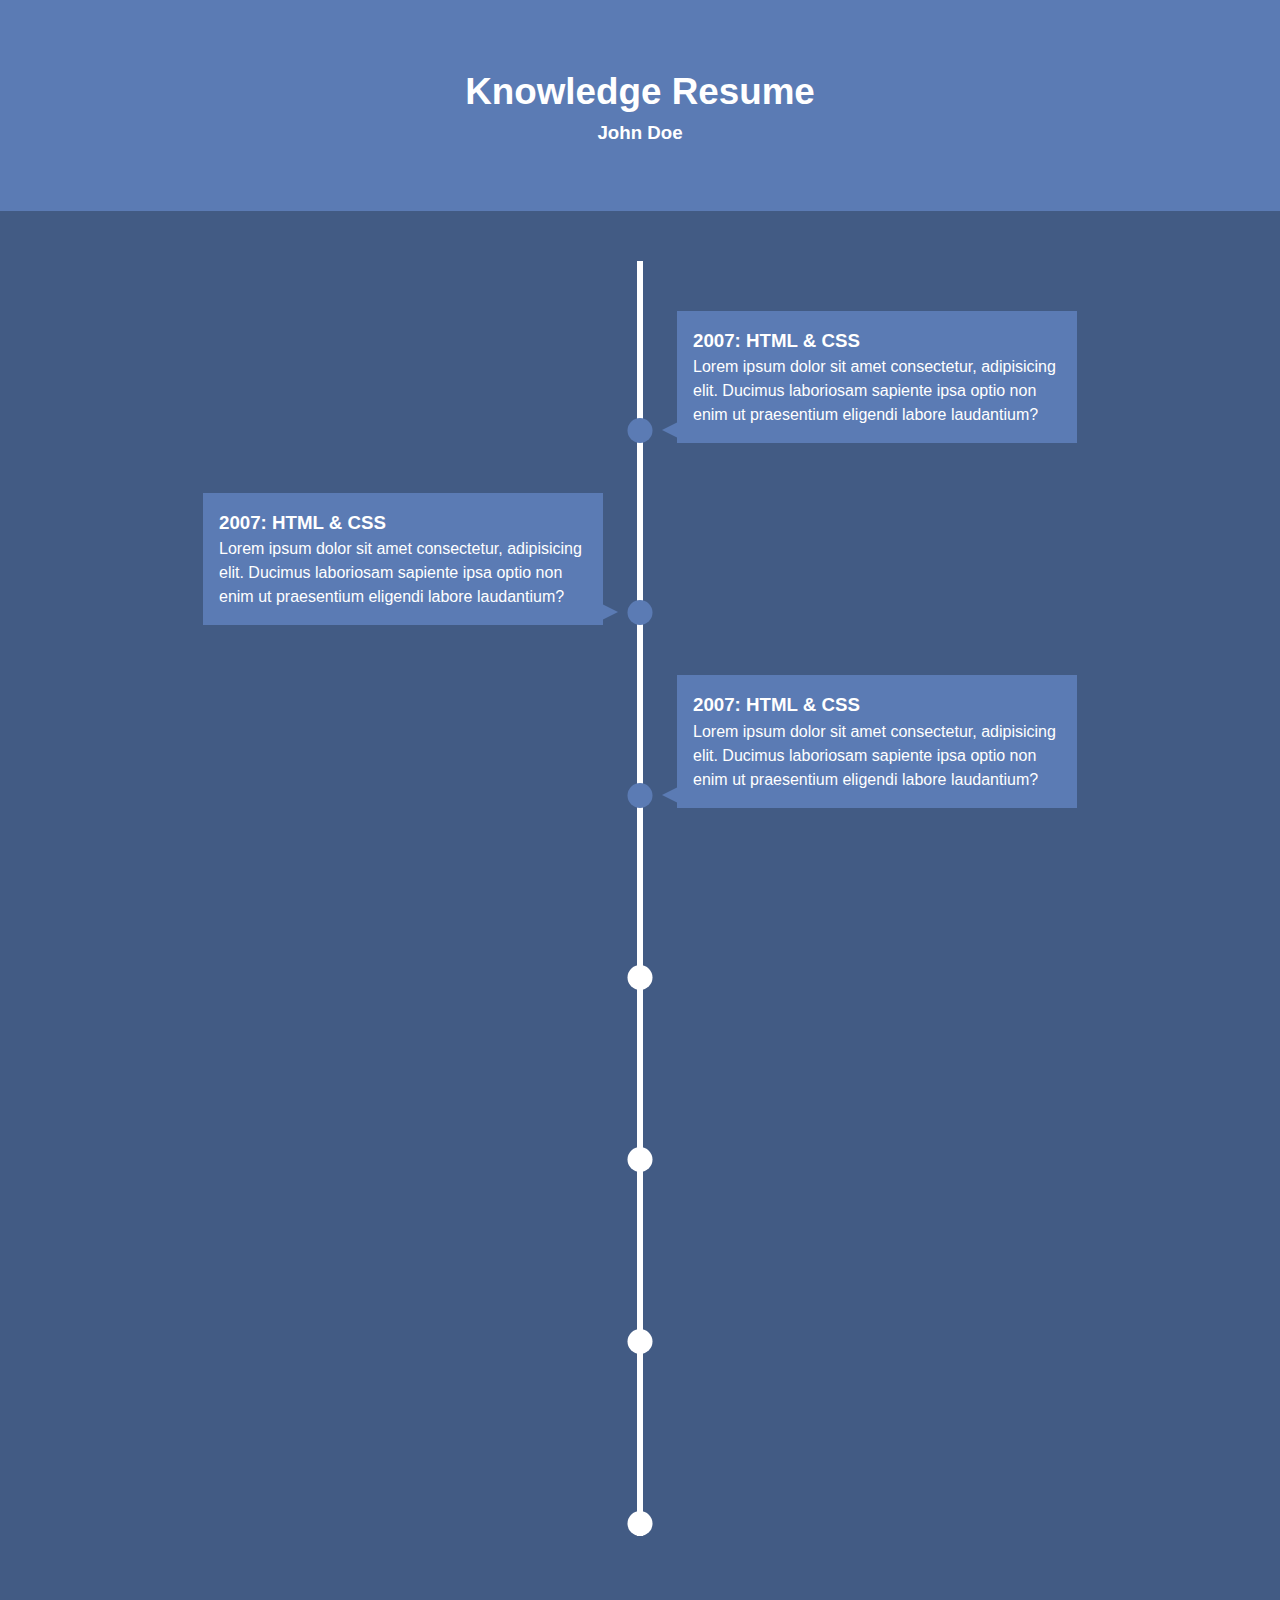
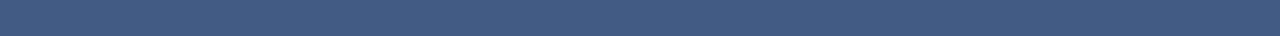
<file: knowledge-timeline/index.html>
<!DOCTYPE html>
<html lang="en">
  <head>
    <meta charset="UTF-8" />
    <meta name="viewport" content="width=device-width, initial-scale=1.0" />
    <meta http-equiv="X-UA-Compatible" content="ie=edge" />
    <link
      rel="stylesheet"
      href="https://cdnjs.cloudflare.com/ajax/libs/font-awesome/5.11.2/css/all.css"
      integrity="sha256-46qynGAkLSFpVbEBog43gvNhfrOj+BmwXdxFgVK/Kvc="
      crossorigin="anonymous"
    />
    <link rel="stylesheet" href="style.css" />
    <title>Knowledge Timeline</title>
  </head>
  <body>
    <header id="main-header">
      <div class="container">
        <h1><i class="fas fa-brain"></i> Knowledge Resume</h1>
        <h3><i class="fas fa-user"></i> John Doe</h3>
      </div>
    </header>
    <Section id="timeline">
      <ul>
        <li>
          <div>
            <h3><i class="fas fa-chevron-right"></i> 2007: HTML & CSS</h3>
            <p>
              Lorem ipsum dolor sit amet consectetur, adipisicing elit. Ducimus
              laboriosam sapiente ipsa optio non enim ut praesentium eligendi
              labore laudantium?
            </p>
          </div>
        </li>
        <li>
          <div>
            <h3><i class="fas fa-chevron-right"></i> 2007: HTML & CSS</h3>
            <p>
              Lorem ipsum dolor sit amet consectetur, adipisicing elit. Ducimus
              laboriosam sapiente ipsa optio non enim ut praesentium eligendi
              labore laudantium?
            </p>
          </div>
        </li>
        <li>
          <div>
            <h3><i class="fas fa-chevron-right"></i> 2007: HTML & CSS</h3>
            <p>
              Lorem ipsum dolor sit amet consectetur, adipisicing elit. Ducimus
              laboriosam sapiente ipsa optio non enim ut praesentium eligendi
              labore laudantium?
            </p>
          </div>
        </li>
        <li>
          <div>
            <h3><i class="fas fa-chevron-right"></i> 2007: HTML & CSS</h3>
            <p>
              Lorem ipsum dolor sit amet consectetur, adipisicing elit. Ducimus
              laboriosam sapiente ipsa optio non enim ut praesentium eligendi
              labore laudantium?
            </p>
          </div>
        </li>
        <li>
          <div>
            <h3><i class="fas fa-chevron-right"></i> 2007: HTML & CSS</h3>
            <p>
              Lorem ipsum dolor sit amet consectetur, adipisicing elit. Ducimus
              laboriosam sapiente ipsa optio non enim ut praesentium eligendi
              labore laudantium?
            </p>
          </div>
        </li>
        <li>
          <div>
            <h3><i class="fas fa-chevron-right"></i> 2007: HTML & CSS</h3>
            <p>
              Lorem ipsum dolor sit amet consectetur, adipisicing elit. Ducimus
              laboriosam sapiente ipsa optio non enim ut praesentium eligendi
              labore laudantium?
            </p>
          </div>
        </li>
        <li>
          <div>
            <h3><i class="fas fa-chevron-right"></i> 2007: HTML & CSS</h3>
            <p>
              Lorem ipsum dolor sit amet consectetur, adipisicing elit. Ducimus
              laboriosam sapiente ipsa optio non enim ut praesentium eligendi
              labore laudantium?
            </p>
          </div>
        </li>
      </ul>
    </Section>
    <script src="main.js"></script>
  </body>
</html>
</file>
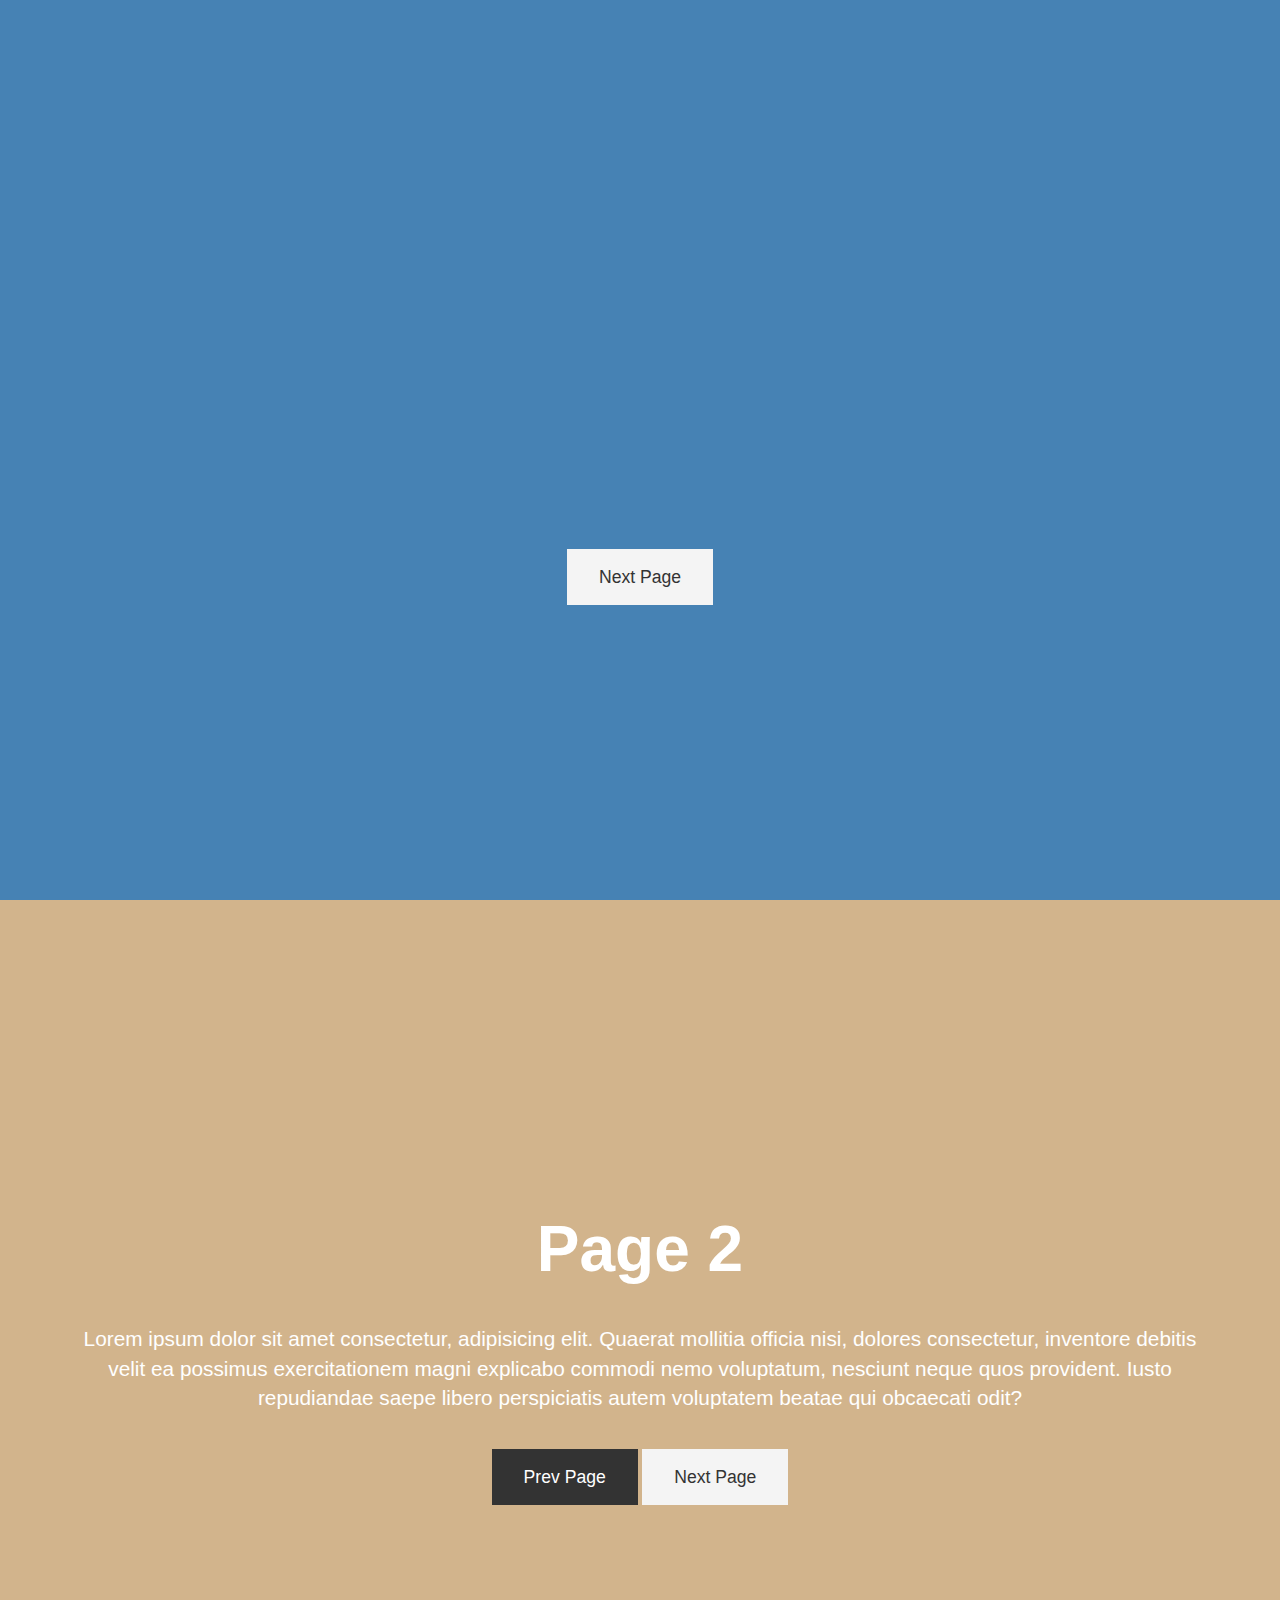
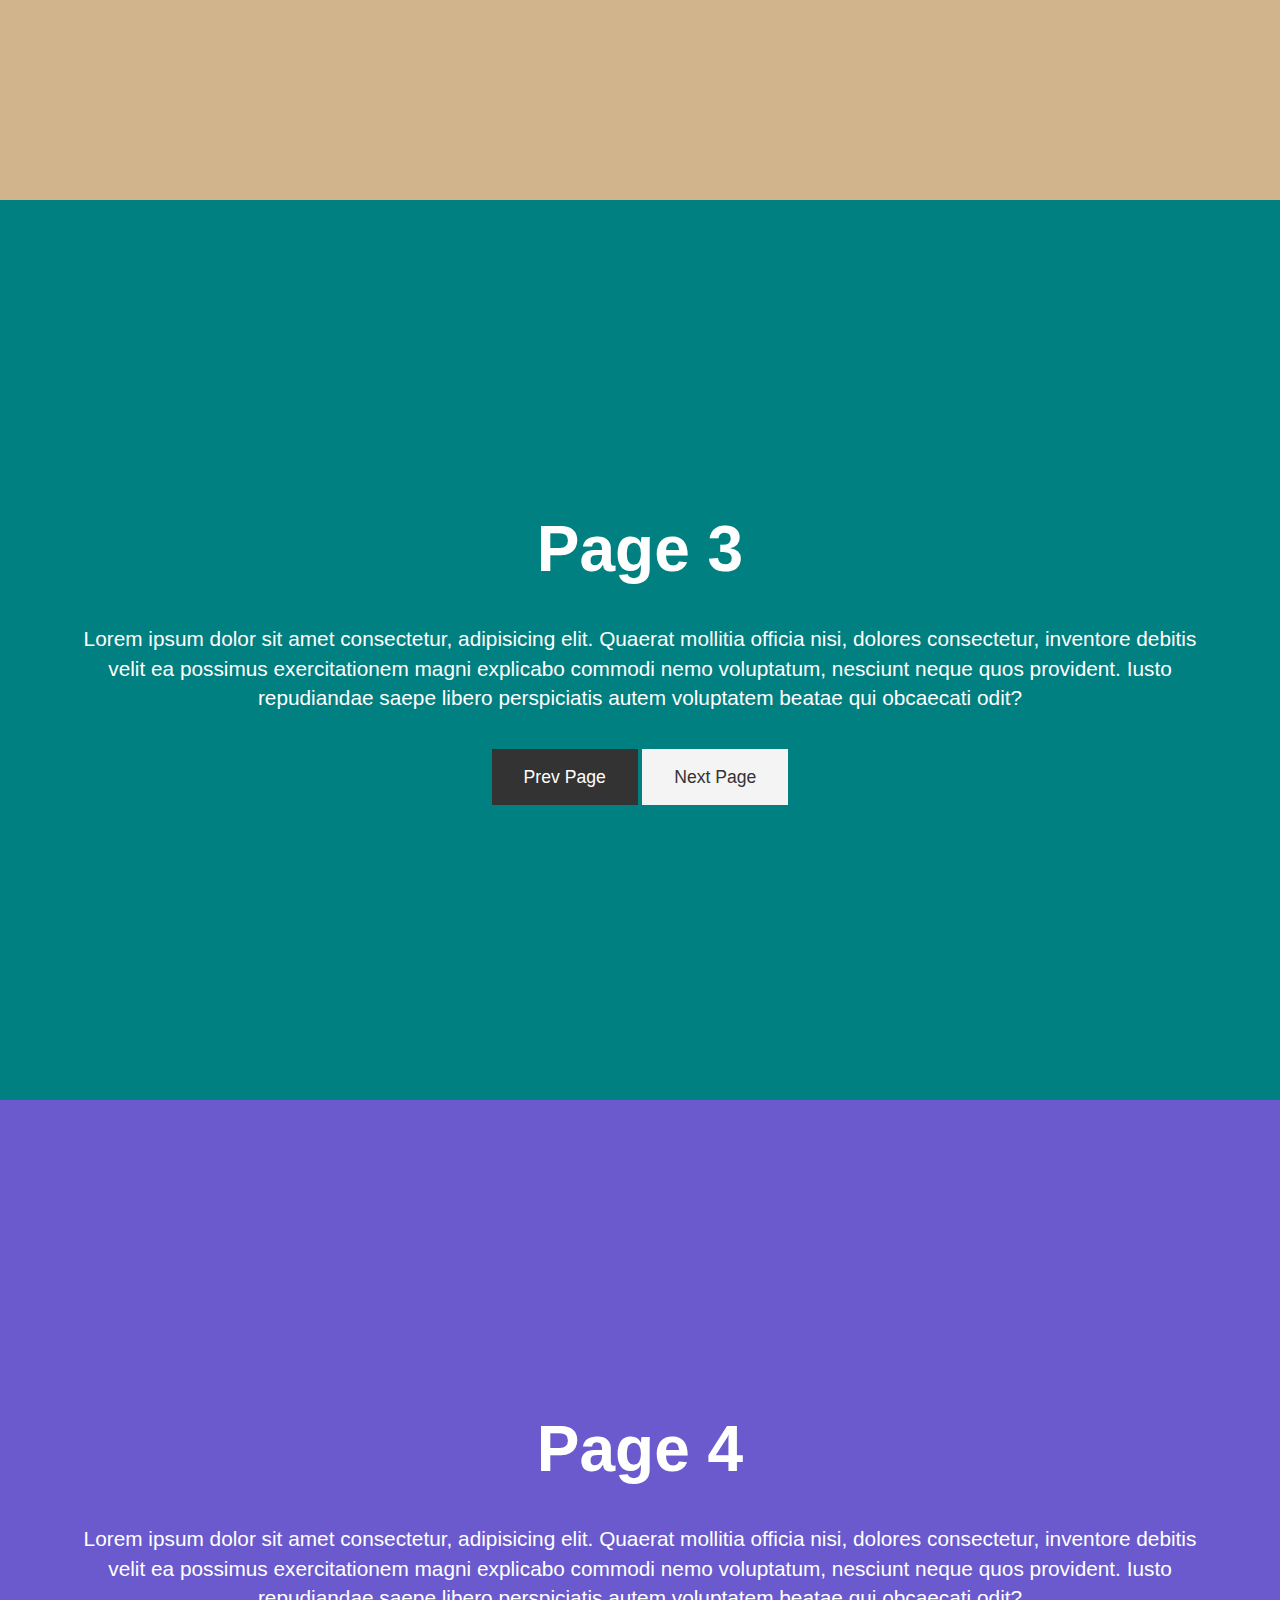
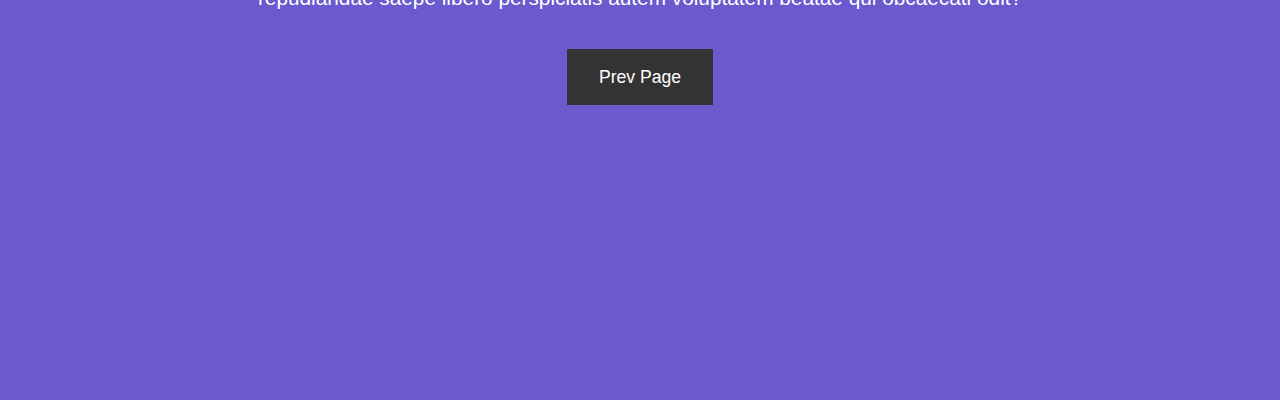
<file: Presentation/index.html>
<!DOCTYPE html>
<html lang="en">
  <head>
    <meta charset="UTF-8" />
    <meta name="viewport" content="width=device-width, initial-scale=1.0" />
    <meta http-equiv="X-UA-Compatible" content="ie=edge" />
    <link
      rel="stylesheet"
      href="https://cdnjs.cloudflare.com/ajax/libs/font-awesome/5.11.2/css/all.css"
      integrity="sha256-46qynGAkLSFpVbEBog43gvNhfrOj+BmwXdxFgVK/Kvc="
      crossorigin="anonymous"
    />
    <link rel="stylesheet" href="style.css" />
    <title>Presentation</title>
  </head>
  <body>
    <!-- page 1 Intro -->
    <section id="page-1" class="page">
      <h1>Welcome To My Presentation</h1>
      <p>
        Lorem ipsum dolor sit amet consectetur, adipisicing elit. Quaerat
        mollitia officia nisi, dolores consectetur, inventore debitis velit ea
        possimus exercitationem magni explicabo commodi nemo voluptatum,
        nesciunt neque quos provident. Iusto repudiandae saepe libero
        perspiciatis autem voluptatem beatae qui obcaecati odit?
      </p>
      <div>
        <a href="#page-2" class="btn">
          Next Page <i class="fas fa-arrow-circle-down"></i>
        </a>
      </div>
    </section>
    <!-- page 2 -->
    <section id="page-2" class="page">
      <h1>Page 2</h1>
      <p>
        Lorem ipsum dolor sit amet consectetur, adipisicing elit. Quaerat
        mollitia officia nisi, dolores consectetur, inventore debitis velit ea
        possimus exercitationem magni explicabo commodi nemo voluptatum,
        nesciunt neque quos provident. Iusto repudiandae saepe libero
        perspiciatis autem voluptatem beatae qui obcaecati odit?
      </p>
      <div>
        <a href="#page-1" class="btn btn-dark">
          Prev Page <i class="fas fa-arrow-circle-up"></i>
        </a>
        <a href="#page-3" class="btn">
          Next Page <i class="fas fa-arrow-circle-down"></i>
        </a>
      </div>
    </section>
    <!-- page 3 -->
    <section id="page-3" class="page">
      <h1>Page 3</h1>
      <p>
        Lorem ipsum dolor sit amet consectetur, adipisicing elit. Quaerat
        mollitia officia nisi, dolores consectetur, inventore debitis velit ea
        possimus exercitationem magni explicabo commodi nemo voluptatum,
        nesciunt neque quos provident. Iusto repudiandae saepe libero
        perspiciatis autem voluptatem beatae qui obcaecati odit?
      </p>
      <div>
        <a href="#page-2" class="btn btn-dark">
          Prev Page <i class="fas fa-arrow-circle-up"></i>
        </a>
        <a href="#page-4" class="btn">
          Next Page <i class="fas fa-arrow-circle-down"></i>
        </a>
      </div>
    </section>
    <!-- page 4 -->
    <section id="page-4" class="page">
      <h1>Page 4</h1>
      <p>
        Lorem ipsum dolor sit amet consectetur, adipisicing elit. Quaerat
        mollitia officia nisi, dolores consectetur, inventore debitis velit ea
        possimus exercitationem magni explicabo commodi nemo voluptatum,
        nesciunt neque quos provident. Iusto repudiandae saepe libero
        perspiciatis autem voluptatem beatae qui obcaecati odit?
      </p>
      <div>
        <a href="#page-3" class="btn btn-dark">
          Prev Page <i class="fas fa-arrow-circle-up"></i>
        </a>
      </div>
    </section>
    <script
      src="https://cdnjs.cloudflare.com/ajax/libs/jquery/3.3.1/jquery.min.js"
      integrity="sha256-FgpCb/KJQlLNfOu91ta32o/NMZxltwRo8QtmkMRdAu8="
      crossorigin="anonymous"
    ></script>
    <!-- local JS File -->
    <script src="./main.js"></script>
  </body>
</html>
</file>
<file: knowledge-timeline/style.css>
:root {
  --primary-color: #425b84;
  --secondary-color: #5b7bb4;
  --max-width: 1100px;
}

* {
  margin: 0;
  padding: 0;
  box-sizing: border-box;
}

body {
  font: normal 1rem/1.5 "Arial", sans-serif;
  background: var(--primary-color);
  color: #fff;
  overflow-x: hidden;
  padding-bottom: 50px;
}

#main-header {
  background: var(--secondary-color);
  padding: 4rem 0;
}

.container {
  max-width: var(--max-width);
  margin: 0 auto;
  text-align: center;
}

h1 {
  font-size: 2.3rem;
}

/* create line */
#timeline ul {
  background: var(--primary-color);
  padding: 50px 0;
}

#timeline ul li {
  list-style: none;
  position: relative;
  width: 6px;
  margin: 0 auto;
  padding-top: 50px;
  background: #fff;
}

/* boxes */
#timeline ul li div {
  position: relative;
  bottom: 0;
  width: 400px;
  padding: 1rem;
  background: var(--secondary-color);
  transition: all 0.5s ease-in-out;
  /* js */
  visibility: hidden;
  opacity: 0;
}

/* right side */
#timeline ul li:nth-child(odd) div {
  left: 40px;
  /* js */
  transform: translate(200px, 0);
}

/* left side */
#timeline ul li:nth-child(even) div {
  left: -434px;
  /* js */
  transform: translate(-200px, 0);
}

/* dots */
#timeline ul li:after {
  content: "";
  position: absolute;
  left: 50%;
  bottom: 0;
  width: 25px;
  height: 25px;
  background: inherit;
  transform: translateX(-50%);
  border-radius: 50%;
  transition: background 0.5s ease-in-out;
}

/* arrows base */
#timeline div:before {
  content: "";
  position: absolute;
  bottom: 5px;
  width: 0;
  height: 0;
  border-style: solid;
}

/* right side arrows */
#timeline ul li:nth-child(odd) div:before {
  left: -15px;
  border-width: 8px 16px 8px 0;
  border-color: transparent var(--secondary-color) transparent transparent;
}

/* left side arrows */
#timeline ul li:nth-child(even) div:before {
  right: -15px;
  border-width: 8px 0 8px 16px;
  border-color: transparent transparent transparent var(--secondary-color);
}

/* js show boxes */
#timeline ul li.show div {
  transform: none;
  visibility: visible;
  opacity: 1;
}

#timeline ul li.show:after {
  background: var(--secondary-color);
}

@media (max-width: 900px) {
  #timeline ul li div {
    width: 250px;
  }
  #timeline ul li:nth-child(even) div {
    left: -284px;
  }
}

@media (max-width: 600px) {
  #timeline ul li {
    margin-left: 20px;
  }

  #timeline ul li div {
    width: calc(100vw - 90px);
  }

  #timeline ul li:nth-child(even) div {
    left: 40px;
  }
  #timeline ul li:nth-child(even) div:before {
    left: -15px;
    border-width: 8px 16px 8px 0;
    border-color: transparent var(--secondary-color) transparent transparent;
  }
}
</file>
<file: Presentation/style.css>
:root {
  --page-1-color: steelblue;
  --page-2-color: tan;
  --page-3-color: teal;
  --page-4-color: slateblue;
  --animate-speed: 1.2s;
}

body {
  font-family: Arial, Helvetica, sans-serif;
  line-height: 1.4;
  color: #fff;
  margin: 0;
  padding: 0;
  overflow: hidden;
}

/* page colors */
#page-1 {
  background: var(--page-1-color);
}
#page-2 {
  background: var(--page-2-color);
}
#page-3 {
  background: var(--page-3-color);
}
#page-4 {
  background: var(--page-4-color);
}

.page {
  display: flex;
  flex-direction: column;
  height: 100vh;
  align-items: center;
  justify-content: center;
  text-align: center;
  padding: 0 4rem;
}

.page h1 {
  font-size: 4rem;
  line-height: 1.2;
  margin: 1rem;
}

.page p {
  font-size: 1.3rem;
}

.btn {
  display: inline-block;
  padding: 1rem 2rem;
  background: #f4f4f4;
  color: #333;
  text-decoration: none;
  border: none;
  margin-top: 1rem;
  font-size: 1.1rem;
  transition: all 0.3s ease-in;
}

.btn:hover,
.btn-dark {
  background: #333;
  color: #fff;
}

.btn-dark:hover {
  background: #fff;
  color: #333;
}

/* page animation */
#page-1 h1 {
  transform: translateY(-1200px);
  animation: heading var(--animate-speed) forwards ease-in;
}

#page-1 p {
  transform: translateX(-1800px);
  animation: txt var(--animate-speed) forwards ease-in;
}

/* keyframes */
@keyframes heading {
  to {
    transform: translateY(0);
  }
}

@keyframes txt {
  to {
    transform: translateX(0);
  }
}
</file>
